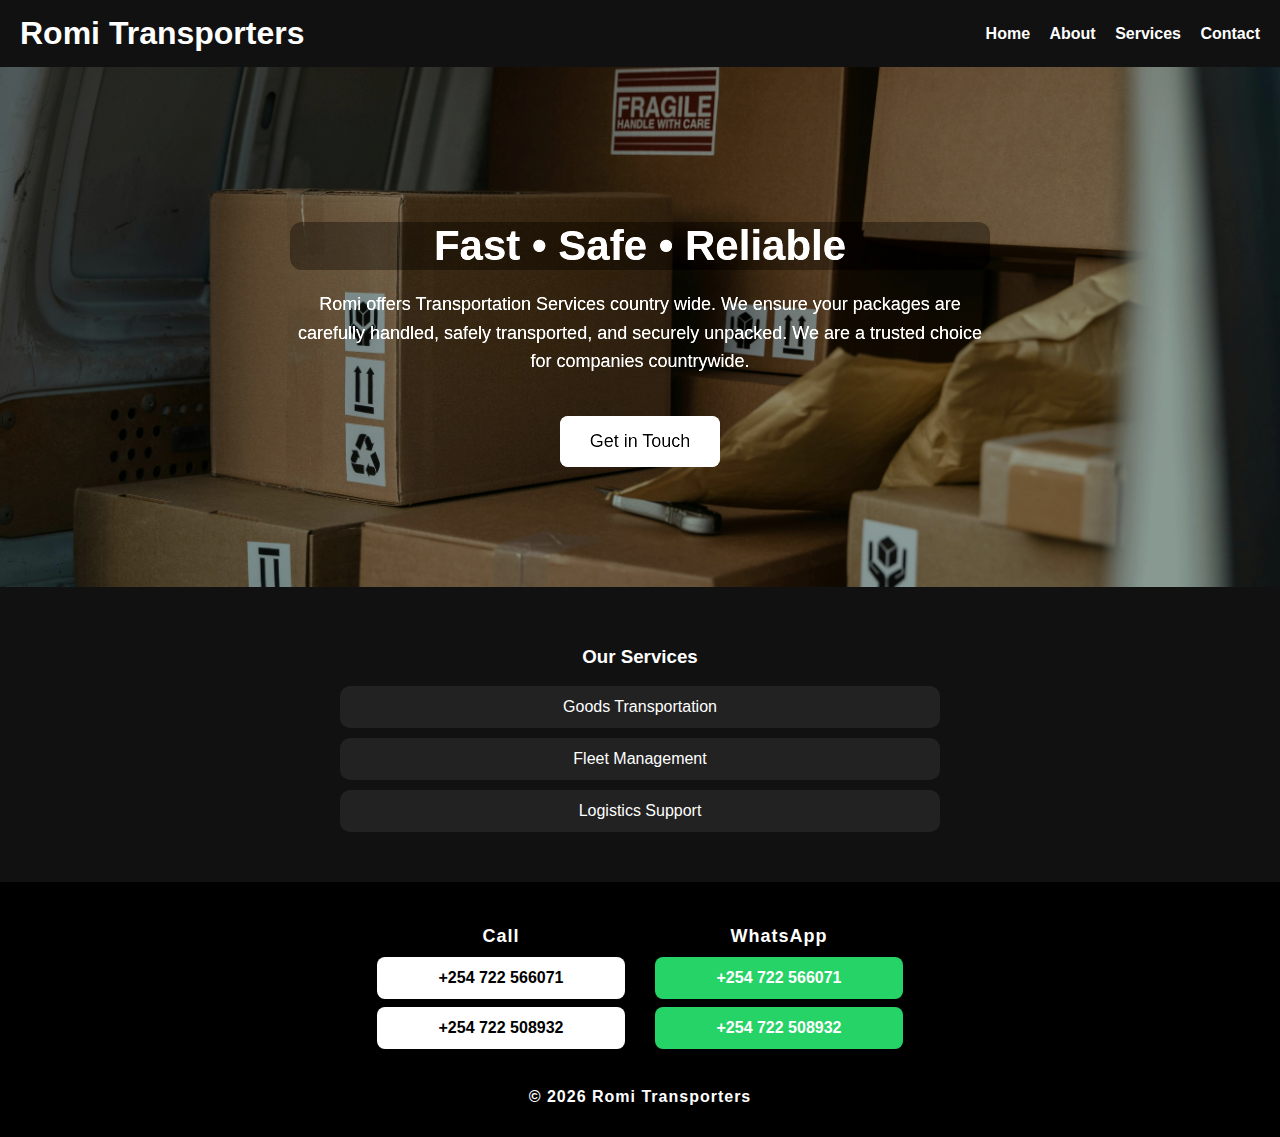
<file: index.html>
<!DOCTYPE html>
<html lang="en">
<head> <meta name="google-site-verification" content="hf0s1__jexQFQgCD-QMguws0iiGOfj1pCXabaOVB6xI" />
    <meta charset="UTF-8">
    <meta name="viewport" content="width=device-width, initial-scale=1.0">
    <title>Romi Transporters</title>
    <link rel="stylesheet" href="style.css">
</head>
<body>

<header>
    <h1>Romi Transporters</h1>
    <nav>
        <a href="#home">Home</a>
        <a href="#about">About</a>
        <a href="#services">Services</a>
        <a href="#contact">Contact</a>
    </nav>
</header>

<section class="hero" id="home">
    <div class="hero-overlay">
        <h2>Fast • Safe • Reliable</h2>
        <p>Romi offers Transportation Services country wide. We ensure your packages are carefully handled, safely transported, and securely unpacked. We are a trusted choice for companies countrywide.</p>
        <div class="cta-buttons"></div>
        <button onclick="window.location='#contact'">Get in Touch</button>
    </div>
</section>


<section class="services" id="services">
    <h3>Our Services</h3>
    <ul>
        <li>Goods Transportation</li>
        <li>Fleet Management</li>
        <li>Logistics Support</li>
    </ul>
</section>

<div class="cta-group">
    <div class="cta-block">
        <h4>Call</h4>
        <a href="tel:+254722566071" class="btn call">+254 722 566071</a>
        <a href="tel:+254722508932" class="btn call">+254 722 508932</a>
    </div>

    <div class="cta-block">
        <h4>WhatsApp</h4>
        <a href="https://wa.me/254722566071" class="btn whatsapp">+254 722 566071</a>
        <a href="https://wa.me/254722508932" class="btn whatsapp">+254 722 508932</a>
    </div>
</div>

<footer>
    <p>© 2026 Romi Transporters</p>
</footer>

</body>
</html>
</file>
<file: style.css>
/* GENERAL */
body {
    margin: 0;
    font-family: Arial, sans-serif;
    background: #000;
    color: #fff;
}

/* HEADER */
header {
    background: #111;
    color: white;
    padding: 15px 20px;
    display: flex;
    justify-content: space-between;
    align-items: center;
    flex-wrap: wrap;
}

header h1 {
    margin: 0;
}

nav a {
    color: white;
    margin-left: 15px;
    text-decoration: none;
    font-weight: bold;
}

nav a:hover {
    text-decoration: underline;
}

/* HERO */
.hero {
    padding: 60px 20px;
    text-align: center;
    background: linear-gradient(135deg, #111 0%, #555 100%);
     color: #fff; }

.hero button {
    padding: 15px 30px;
    border: none;
    background: #f9a825;
   transition: all 0.3s ease;
    font-size: 18px;
    cursor: pointer;
    border-radius: 8px;
}
.hero button:hover {
    background: #ffcf33;
    box-shadow: 0 0 15px #ffcf33;
}

.hero {
    display: flex;
    flex-wrap: wrap;
    justify-content: center;
    align-items: center;
    gap: 30px;
    padding: 60px 20px;
    background: #111;
}

.hero-content {
    max-width: 500px;
    text-align: center;
}

.hero-image {
    width: 100%;       /* full width of container */
    max-width: 600px;  /* controls the maximum width */
    height: 270px;     /* shorter height to make it look stretched */
    object-fit: cover; /* keeps the image from stretching weirdly */
    filter: grayscale(70%);
    margin: 40px auto 0 auto;
    border-radius: 15px;
    box-shadow: 0 5px 20px rgba(255,255,255,0.2);
    animation: slide 6s infinite alternate;
}
.hero p {
    font-size: 18px; /* bigger paragraph */
    line-height: 1.6; /* more spacing between lines */
    max-width: 700px; /* keeps it from being too wide */
    margin: 0 auto 30px auto; /* center the text */
}s
.hero h2 {
    font-size: 42px;
    font-weight: bold;
    margin-bottom: 20px;
    text-shadow: 1px 1px 3px #000;
}
/* Button pulse effect */
.hero button {
    animation: pulse 2s infinite;
}

@keyframes pulse {
    0% { box-shadow: 0 0 0px #fff; }
    50% { box-shadow: 0 0 15px #fff; }
    100% { box-shadow: 0 0 0px #fff; }
}

/* Hero image subtle sliding effect */
.hero-image {
    animation: slide 6s infinite alternate;
}

@keyframes slide {
    0% { transform: translateX(0); }
    50% { transform: translateX(10px); }
    100% { transform: translateX(0); }
}
.hero {
    position: relative;
    height: 400px; /* tall hero */
    background: url('van.jpg') center/cover no-repeat;
    display: flex;
    justify-content: center;
    align-items: center;
    filter: brightness(1.1) contrast(1.1);
}

.hero::before {
    content: "";
    position: absolute;
    top: 0; left: 0;
    width: 100%; height: 100%;
    background: rgba(0,0,0,0.3); /* dark overlay for readability */
    z-index: 1;
}

.hero-overlay {
    position: relative;
    z-index: 2;
    text-align: center;
    color: #fff;
    padding: 20px;
}

.hero-overlay h2 {
    font-size: 42px;
    font-weight: bold;
    margin-bottom: 20px;
    background: rgba(0, 0, 0, 0.3); /* slightly dark behind text */
    border-radius: 12px;            
}

.hero-overlay p {
    font-size: 18px;
    line-height: 1.6;
    max-width: 700px;
    margin: 0 auto 30px auto;
}

.hero-overlay button {
    font-size: 18px;
    padding: 15px 30px;
    background: #fff;
    color: #000;
    border: none;
    border-radius: 8px;
    cursor: pointer;
    transition: all 0.3s ease;
}

.hero-overlay button:hover {
    background: #ccc;
    box-shadow: 0 0 15px #fff;
}





/* MOBILE */
@media (max-width: 600px) {
    .hero {
        flex-direction: column;
        padding: 40px 10px;
    }

    .hero-image img {
        max-width: 100%;
    }
}


/* SERVICES */
.services {
    padding: 40px 20px;
    background: #111;
}

.services h3 {
    text-align: center;
}

.services ul {
    list-style: none;
    padding: 0;
    max-width: 600px;
    margin: auto;
}

.services ul li {
    background: #222;
    margin: 10px 0;
    padding: 12px;
    border-radius: 10px;
    text-align: center;
    transition: all 0.3s ease;
}

.services ul li:hover {
    background: #333;
    box-shadow: 0 5px 15px rgba(255,255,255,0.2);
}

/* CONTACT */
.contact {
    padding: 40px 20px;
    text-align: center;
    background: #111;
}

.contact a {
    color: #fff;
    text-decoration: none;
    font-weight: bold;
}

.contact a:hover {
    text-decoration: underline;
}

/* FOOTER */
footer {
    background: #000;
    color: #fff;
    text-align: center;
    padding: 10px;
}

/* MOBILE FRIENDLY */
@media (max-width: 600px) {
    header {
        flex-direction: column;
        text-align: center;
    }

    nav a {
        margin: 5px 10px;
    }

    .hero {
        padding: 40px 10px;
    }

    .services ul li {
        font-size: 14px;
    }
}

footer {
    background: #000;
    color: #fff;
    text-align: center;
    padding: 15px;
    font-weight: bold;
    letter-spacing: 1px;
}
.cta-buttons {
    display: flex;
    justify-content: center;
    gap: 15px;
    margin-bottom: 10px;
    flex-wrap: wrap;
}

.btn {
    padding: 14px 28px;
    font-size: 16px;
    font-weight: bold;
    text-decoration: none;
    border-radius: 8px;
    transition: all 0.3s ease;
}

.call {
    background: #fff;
    color: #000;
}

.call:hover {
    background: #ccc;
}

.whatsapp {
    background: #25D366;
    color: #fff;
}

.whatsapp:hover {
    background: #1ebe5d;
}

.cta-numbers {
    text-align: center;
    margin-top: 10px;
    font-size: 16px;
    opacity: 0.9;
}
.cta-group {
    display: flex;
    justify-content: center;
    gap: 30px;
    flex-wrap: wrap;
    margin-top: 20px;
}

.cta-block {
    text-align: center;
}

.cta-block h4 {
    margin-bottom: 10px;
    font-size: 18px;
    letter-spacing: 1px;
}

.btn {
    display: block;
    margin: 8px auto;
    padding: 12px 24px;
    width: 200px;
    font-weight: bold;
    text-decoration: none;
    border-radius: 8px;
    transition: 0.3s;
}

.call {
    background: white;
    color: black;
}

.call:hover {
    background: #ccc;
}

.whatsapp {
    background: #25D366;
    color: white;
}

.whatsapp:hover {
    background: #1ebe5d;
}
</file>
